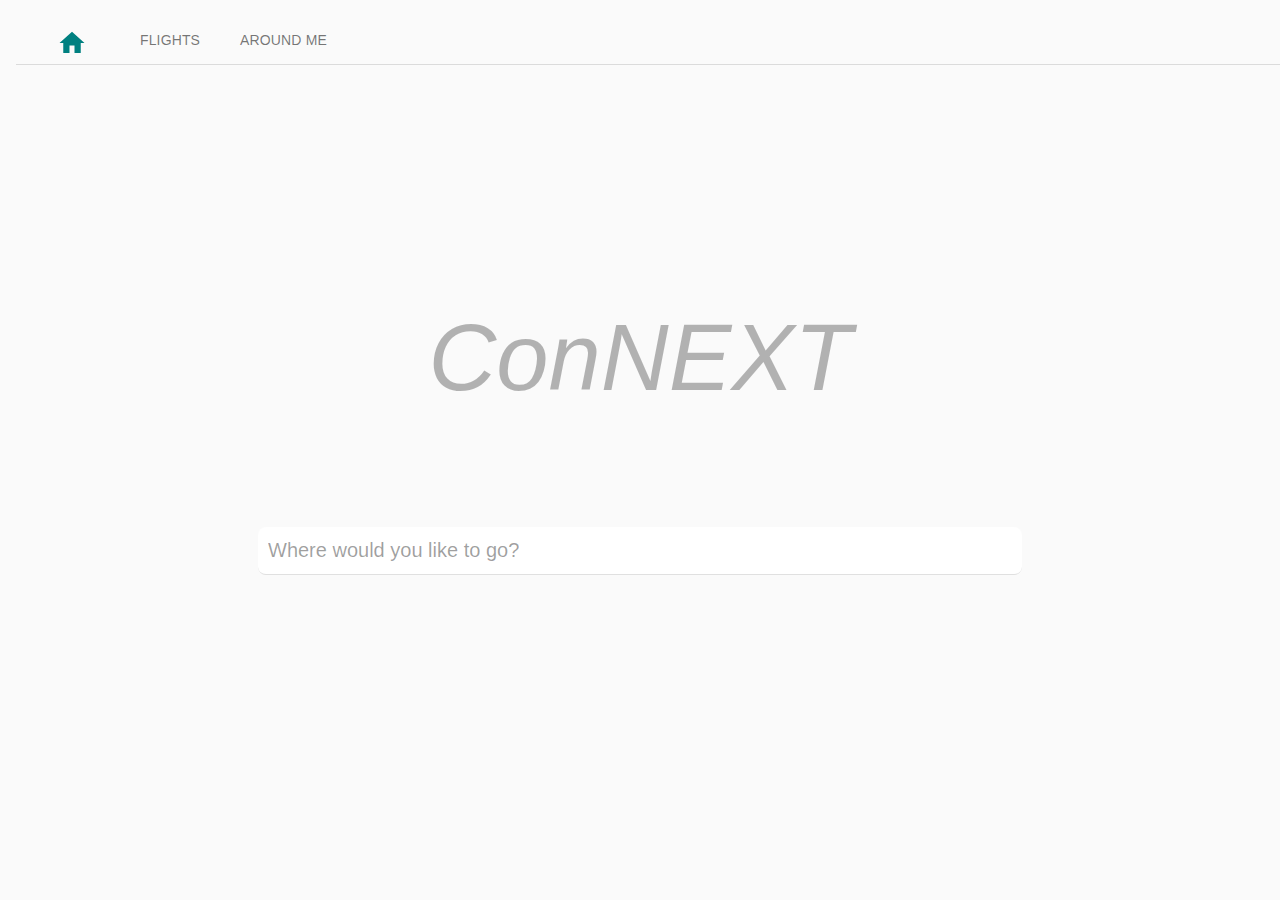
<file: Frontend/index.html>
﻿<!DOCTYPE html>
<html lang="en" ng-app="ColHack">
<head>
    <meta charset="UTF-8">
    <title></title>
    <link href="Content/angular-material.min.css" rel="stylesheet" />
    <link href="Content/style.css" rel="stylesheet" />
</head>
<body>
    <div ng-controller="mainCtrl" ng-cloak>
        <md-content class="md-padding navbar">
            <md-nav-bar md-selected-nav-item="currentNavItem"
                        nav-bar-aria-label="navigation links" hide-sm>
                <md-nav-item md-nav-click="goto('/home', Home)" name="home" hide-sm hide-xs>
                    <ng-md-icon icon="home" style="fill: teal" size="30"></ng-md-icon>
                </md-nav-item>
                <md-nav-item md-nav-click="goto('/flights', 'Flights')" name="flights" hide-sm hide-xs>
                    Flights
                </md-nav-item>
                <md-nav-item md-nav-click="goto('/AroundMe', 'Around Me')" name="aroundMe" hide-sm hide-xs>
                    Around Me
                </md-nav-item>
                <md-nav-item md-nav-click="toggleMenu('left')" name="hamburgerMenu" hide-gt-sm>
                    <ng-md-icon icon="dehaze" style="fill: teal" size="30"></ng-md-icon>
                </md-nav-item>
            </md-nav-bar>

        </md-content>

        <div ng-view></div>

        <md-sidenav class="md-sidenav-left" md-component-id="left"
                    md-whiteframe-z2 md-is-locked-open="false" layout="column" style="padding:7px">
            <md-list>
                <md-list-item ng-click="goto('/home', 'Home')">
                    <md-item-content md-ink-ripple layout="row" layout-align="start center">Home</md-item-content>
                </md-list-item>
            </md-list>
            <md-divider></md-divider>
            <md-list>
                <md-list-item ng-click="goto('/flights', 'Flights')">
                    <md-item-content md-ink-ripple layout="row" layout-align="start center">Flights</md-item-content>
                </md-list-item>
            </md-list>
            <md-divider></md-divider>
            <md-list>
                <md-list-item ng-click="goto('/AroundMe', 'Around Me')">
                    <md-item-content md-ink-ripple layout="row" layout-align="start center">Around Me</md-item-content>
                </md-list-item>
            </md-list>
        </md-sidenav>

    </div>
    <script src="Plugins/jquery-3.2.0.min.js"></script>
    <!-- Angular -->
    <script src="Plugins/Angular/angular.min.js"></script>
    <script src="Plugins/Angular/angular-animate.min.js"></script>
    <script src="Plugins/Angular/angular-aria.min.js"></script>
    <script src="Plugins/Angular/angular-material-icons.min.js"></script>
    <script src="Plugins/Angular/angular-material.min.js"></script>
    <script src="Plugins/Angular/angular-messages.min.js"></script>
    <script src="Plugins/Angular/angular-route.min.js"></script>
    <script src="Scripts/app.js"></script>
    <!-- Controllers -->
    <script src="Scripts/Controllers/AroundMeCtrl.js"></script>
    <script src="Scripts/Controllers/flightCtrl.js"></script>
    <script src="Scripts/Controllers/MainCtrl.js"></script>
    <script src="Scripts/Controllers/PlacesCtrl.js"></script>
</body>
</html>
</file>
<file: Frontend/Content/style.css>
﻿body {
    width:100%;
}

md-content.navbar {
    position: fixed;
    width: 100%;
}

div.mainimage_container {
    background-image: url(http://wallpapers-hd-wide.com/wp-content/uploads/2016/04/Airplane_wing_and_clouds_sky-1920x1080.jpg);
    background-size: cover;
    background-repeat: no-repeat;
    height: 700px;
    overflow: hidden;
    background-position: center center;
    display:flex;
}

input.main-search {
    background-color: rgba(255,255,255,0.85);
    border-radius: 8px;
    padding-left: 10px;
    font-size: 20px;
    height: 48px;
}

img.location_img {
    height: auto;
    width: 220px;
}

span.adress {
    font-size: 14px;
    color: rgb(176, 173, 173);
}

svg{
    color:teal;
}

.md-datepicker-input{
    background-color: rgba(255,255,255,0.85); border-radius: 8px; padding-left: 10px; font-size: 20px; height: 48px;
}

md-card.activity:hover {
    background-color:rgba(3, 129, 129, 0.10);
    cursor:pointer;
}
</file>
